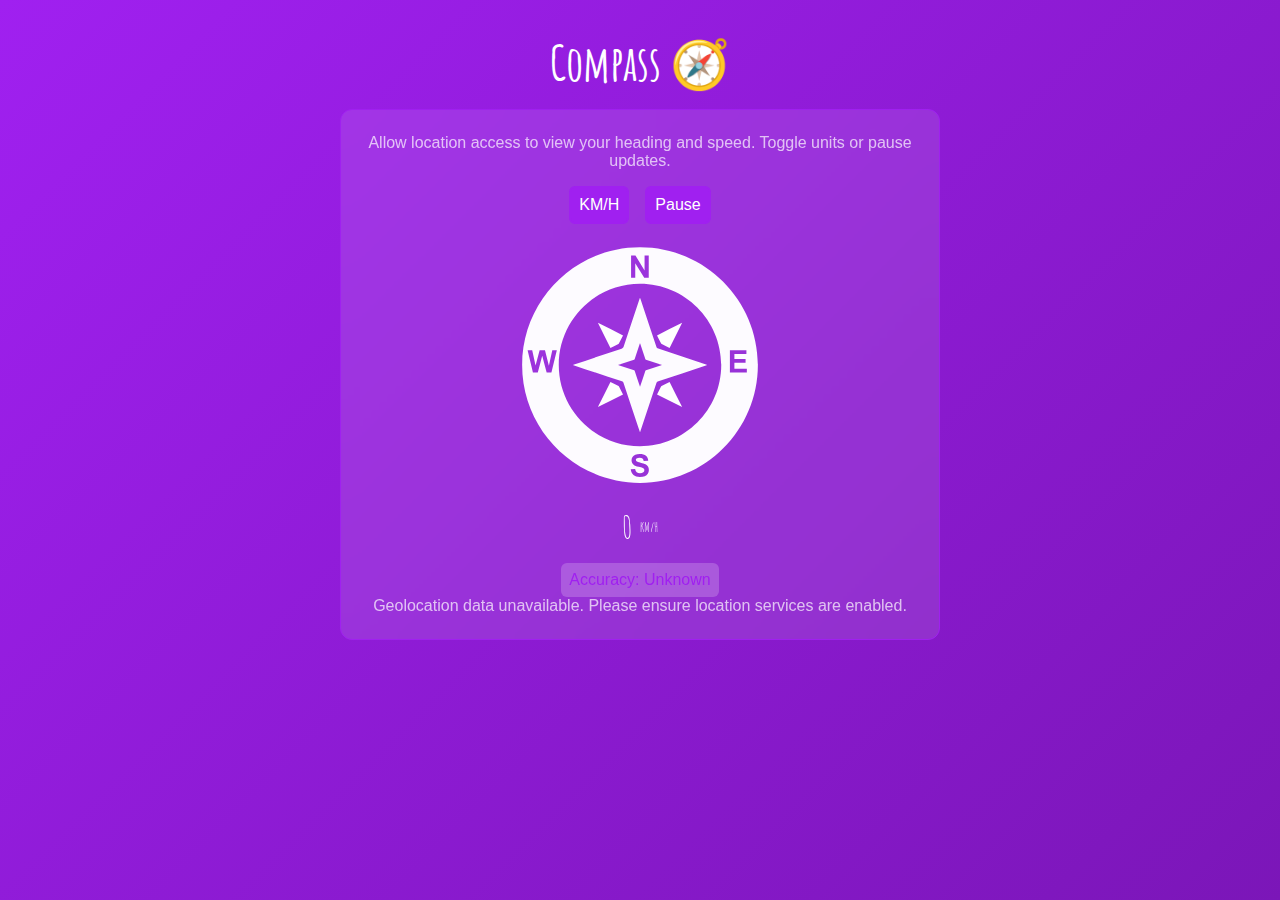
<file: 21 - Geolocation/index.html>
<!DOCTYPE html>
<html lang="en">
  <head>
    <meta charset="UTF-8" />
    <meta name="viewport" content="width=device-width, initial-scale=1.0" />
    <link rel="icon" href="https://fav.farm/🔥" />
    <title>Compass</title>
    <link rel="stylesheet" href="style.css" />
    <link
      href="https://fonts.googleapis.com/css?family=Amatic+SC"
      rel="stylesheet"
      type="text/css"
    />
  </head>
  <body>
    <h1>Compass 🧭</h1>
    <div class="compass-container">
      <p class="hint">
        Allow location access to view your heading and speed. Toggle units or
        pause updates.
      </p>
      <div class="controls">
        <button id="toggleUnits" aria-label="Toggle speed units">KM/H</button>
        <button id="pauseResume" aria-label="Pause geolocation updates">
          Pause
        </button>
      </div>
      <svg
        class="arrow"
        xmlns="http://www.w3.org/2000/svg"
        xmlns:xlink="http://www.w3.org/1999/xlink"
        version="1.1"
        x="0px"
        y="0px"
        viewBox="0 0 64 64"
        enable-background="new 0 0 64 64"
        xml:space="preserve"
      >
        <g>
          <path
            fill="#a020f0"
            d="M32,1.824C15.361,1.824,1.825,15.361,1.825,32c0,16.639,13.537,30.176,30.175,30.176   S62.175,48.639,62.175,32C62.175,15.361,48.639,1.824,32,1.824z M29.715,3.988h1.12l2.333,3.807V3.988h1.069v5.701h-1.155   l-2.298-3.718v3.718h-1.069V3.988z M9.323,33.917H8.102l-1.136-4.262l-1.132,4.262H4.587l-1.361-5.701h1.178l0.859,3.916   l1.042-3.916h1.369l0.999,3.982l0.875-3.982h1.159L9.323,33.917z M33.995,59.828c-0.181,0.285-0.438,0.497-0.77,0.636   c-0.332,0.139-0.745,0.208-1.241,0.208c-0.721,0-1.274-0.167-1.661-0.500c-0.386-0.333-0.617-0.819-0.692-1.456l1.120-0.109   c0.067,0.376,0.204,0.652,0.410,0.828c0.206,0.176,0.484,0.264,0.834,0.264c0.371,0,0.650-0.078,0.838-0.235   c0.188-0.157,0.282-0.340,0.282-0.550c0-0.135-0.040-0.250-0.119-0.344c-0.079-0.095-0.217-0.177-0.414-0.247   c-0.135-0.047-0.442-0.130-0.922-0.249c-0.617-0.153-1.050-0.341-1.299-0.564c-0.350-0.314-0.525-0.696-0.525-1.147   c0-0.290,0.082-0.562,0.247-0.815c0.165-0.253,0.402-0.445,0.712-0.577c0.310-0.132,0.684-0.198,1.122-0.198   c0.716,0,1.254,0.157,1.616,0.471c0.362,0.314,0.552,0.733,0.570,1.256l-1.151,0.051c-0.049-0.293-0.155-0.504-0.317-0.632   c-0.162-0.128-0.405-0.193-0.729-0.193c-0.334,0-0.596,0.069-0.786,0.206c-0.122,0.088-0.183,0.206-0.183,0.354   c0,0.135,0.057,0.250,0.171,0.346c0.145,0.122,0.498,0.249,1.058,0.381c0.560,0.132,0.974,0.269,1.243,0.410   c0.268,0.141,0.478,0.334,0.630,0.580c0.152,0.245,0.227,0.548,0.227,0.908C34.267,59.237,34.176,59.543,33.995,59.828z M32,52.795   c-11.466,0-20.795-9.329-20.795-20.795c0-11.466,9.329-20.795,20.795-20.795S52.795,20.534,52.795,32   C52.795,43.466,43.466,52.795,32,52.795z M55.014,33.917v-5.701h4.227v0.965h-3.076v1.264h2.862v0.960h-2.862v1.552h3.185v0.961   H55.014z"
          />
          <g>
            <path
              fill="#ffffff"
              d="M48.904,31.863c-4.074-1.358-8.148-2.717-12.226-4.066c-0.265-0.087-0.399-0.223-0.486-0.486    c-1.349-4.077-2.708-8.151-4.066-12.226c-0.029-0.087-0.074-0.169-0.132-0.300c-0.054,0.152-0.090,0.245-0.122,0.340    c-1.352,4.053-2.707,8.104-4.048,12.161c-0.096,0.292-0.246,0.428-0.532,0.522c-4.056,1.342-8.108,2.696-12.160,4.049    c-0.097,0.032-0.189,0.074-0.344,0.137c0.172,0.060,0.267,0.093,0.362,0.125c4.074,1.358,8.148,2.717,12.224,4.072    c0.204,0.068,0.337,0.158,0.412,0.386c1.243,3.757,2.498,7.511,3.750,11.265c0.144,0.432,0.291,0.862,0.463,1.373    c0.068-0.185,0.108-0.285,0.142-0.386c1.349-4.042,2.701-8.083,4.040-12.128c0.094-0.284,0.231-0.438,0.523-0.534    c4.056-1.341,8.108-2.696,12.161-4.048c0.099-0.033,0.195-0.076,0.347-0.137C49.067,31.925,48.987,31.891,48.904,31.863z     M37.475,32.038c-1.316,0.439-2.631,0.879-3.947,1.314c-0.095,0.031-0.139,0.081-0.170,0.173c-0.434,1.313-0.873,2.625-1.311,3.937    c-0.012,0.033-0.024,0.066-0.046,0.126c-0.056-0.166-0.104-0.306-0.150-0.446c-0.407-1.219-0.814-2.437-1.218-3.657    c-0.025-0.074-0.068-0.104-0.134-0.125c-1.323-0.440-2.646-0.881-3.968-1.322c-0.031-0.010-0.062-0.022-0.118-0.041    c0.050-0.020,0.081-0.034,0.112-0.045c1.315-0.439,2.631-0.879,3.947-1.314c0.093-0.030,0.142-0.075,0.173-0.170    c0.435-1.316,0.875-2.632,1.314-3.947c0.010-0.031,0.022-0.062,0.039-0.110c0.019,0.042,0.033,0.069,0.043,0.097    c0.441,1.323,0.882,2.645,1.321,3.969c0.028,0.085,0.072,0.129,0.158,0.158c1.324,0.438,2.646,0.879,3.969,1.320    c0.027,0.009,0.053,0.020,0.100,0.038C37.538,32.013,37.507,32.027,37.475,32.038z"
            />
            <path
              fill="#ffffff"
              d="M24.436,27.633c-1.069-2.137-2.119-4.237-3.216-6.430c2.189,1.094,4.292,2.145,6.433,3.216    c-0.359,0.713-0.706,1.404-1.057,2.091c-0.023,0.045-0.078,0.082-0.127,0.106C25.807,26.949,25.143,27.280,24.436,27.633z"
            />
            <path
              fill="#ffffff"
              d="M39.573,27.632c-0.696-0.348-1.351-0.673-2.002-1.005c-0.076-0.038-0.155-0.104-0.193-0.177    c-0.338-0.661-0.666-1.326-1.019-2.033c2.121-1.061,4.228-2.115,6.430-3.217C41.690,23.399,40.635,25.509,39.573,27.632z"
            />
            <path
              fill="#ffffff"
              d="M24.436,36.339c0.712,0.357,1.394,0.698,2.074,1.043c0.046,0.024,0.088,0.073,0.113,0.121    c0.339,0.671,0.674,1.345,1.028,2.051c-2.126,1.063-4.232,2.117-6.430,3.216C22.317,40.577,23.370,38.472,24.436,36.339z"
            />
            <path
              fill="#ffffff"
              d="M36.358,39.555c0.354-0.707,0.688-1.380,1.028-2.050c0.028-0.056,0.084-0.111,0.140-0.139    c0.670-0.339,1.343-0.674,2.047-1.026c1.066,2.131,2.118,4.235,3.215,6.430C40.601,41.676,38.503,40.628,36.358,39.555z"
            />
          </g>
        </g>
      </svg>
      <h1 class="speed">
        <span class="speed-value">0</span>
        <span class="units">KM/H</span>
      </h1>
      <div class="accuracy" id="accuracy" aria-live="polite">
        Accuracy: Unknown
      </div>
      <div class="fallback" id="fallback" aria-live="polite">
        Geolocation data unavailable. Please ensure location services are
        enabled.
      </div>
    </div>

    <script src="./script.js"></script>
  </body>
</html>
</file>
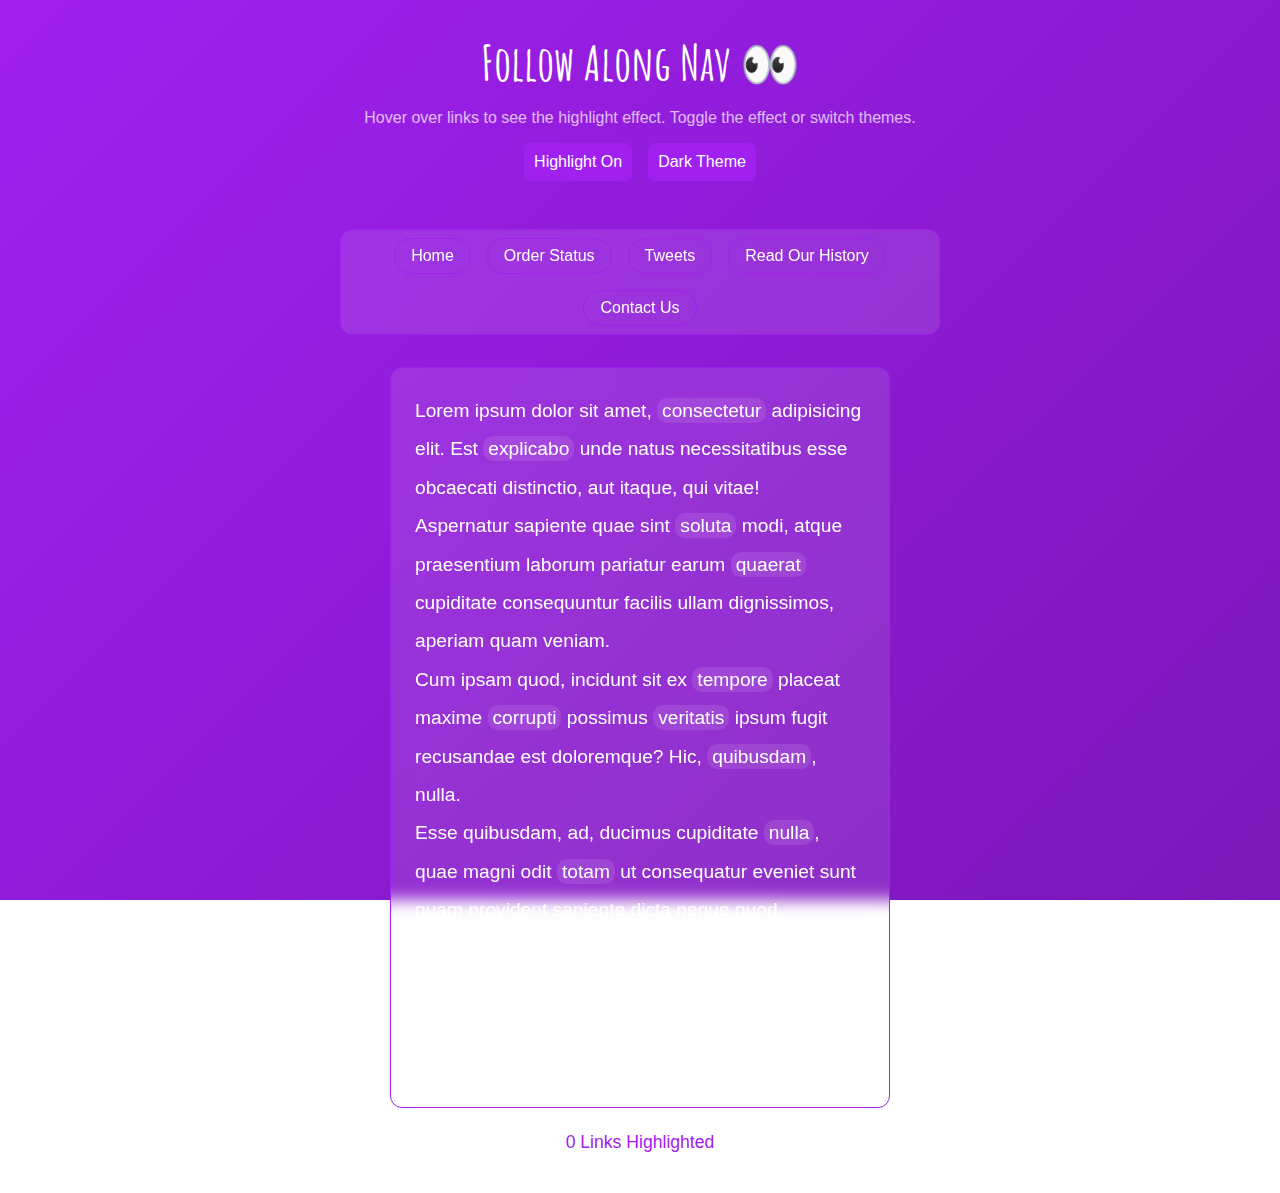
<file: 22 - Follow Along Link Highlighter/index.html>
<!DOCTYPE html>
<html lang="en">
  <head>
    <meta charset="UTF-8" />
    <meta name="viewport" content="width=device-width, initial-scale=1.0" />
    <link rel="icon" href="https://fav.farm/🔥" />
    <title>👀👀👀Follow Along Nav</title>
    <link rel="stylesheet" href="style.css" />
    <link
      href="https://fonts.googleapis.com/css?family=Amatic+SC"
      rel="stylesheet"
      type="text/css"
    />
  </head>
  <body>
    <h1>Follow Along Nav 👀</h1>
    <div class="container">
      <p class="hint">
        Hover over links to see the highlight effect. Toggle the effect or
        switch themes.
      </p>
      <div class="controls">
        <button id="toggleHighlight" aria-label="Toggle highlight effect">
          Highlight On
        </button>
        <button id="toggleTheme" aria-label="Toggle theme">Dark Theme</button>
      </div>
      <nav>
        <ul class="menu">
          <li><a href="">Home</a></li>
          <li><a href="">Order Status</a></li>
          <li><a href="">Tweets</a></li>
          <li><a href="">Read Our History</a></li>
          <li><a href="">Contact Us</a></li>
        </ul>
      </nav>
      <div class="wrapper">
        <p>
          Lorem ipsum dolor sit amet, <a href="">consectetur</a> adipisicing
          elit. Est <a href="">explicabo</a> unde natus necessitatibus esse
          obcaecati distinctio, aut itaque, qui vitae!
        </p>
        <p>
          Aspernatur sapiente quae sint <a href="">soluta</a> modi, atque
          praesentium laborum pariatur earum <a href="">quaerat</a> cupiditate
          consequuntur facilis ullam dignissimos, aperiam quam veniam.
        </p>
        <p>
          Cum ipsam quod, incidunt sit ex <a href="">tempore</a> placeat maxime
          <a href="">corrupti</a> possimus <a href="">veritatis</a> ipsum fugit
          recusandae est doloremque? Hic, <a href="">quibusdam</a>, nulla.
        </p>
        <p>
          Esse quibusdam, ad, ducimus cupiditate <a href="">nulla</a>, quae
          magni odit <a href="">totam</a> ut consequatur eveniet sunt quam
          provident sapiente dicta neque quod.
        </p>
        <p>
          Aliquam <a href="">dicta</a> sequi culpa fugiat
          <a href="">consequuntur</a> pariatur optio ad minima, maxime
          <a href="">odio</a>, distinctio magni impedit tempore enim repellendus
          <a href="">repudiandae</a> quas!
        </p>
      </div>
      <div class="link-count" id="linkCount" aria-live="polite">
        0 Links Highlighted
      </div>
    </div>

    <script src="script.js"></script>
  </body>
</html>
</file>
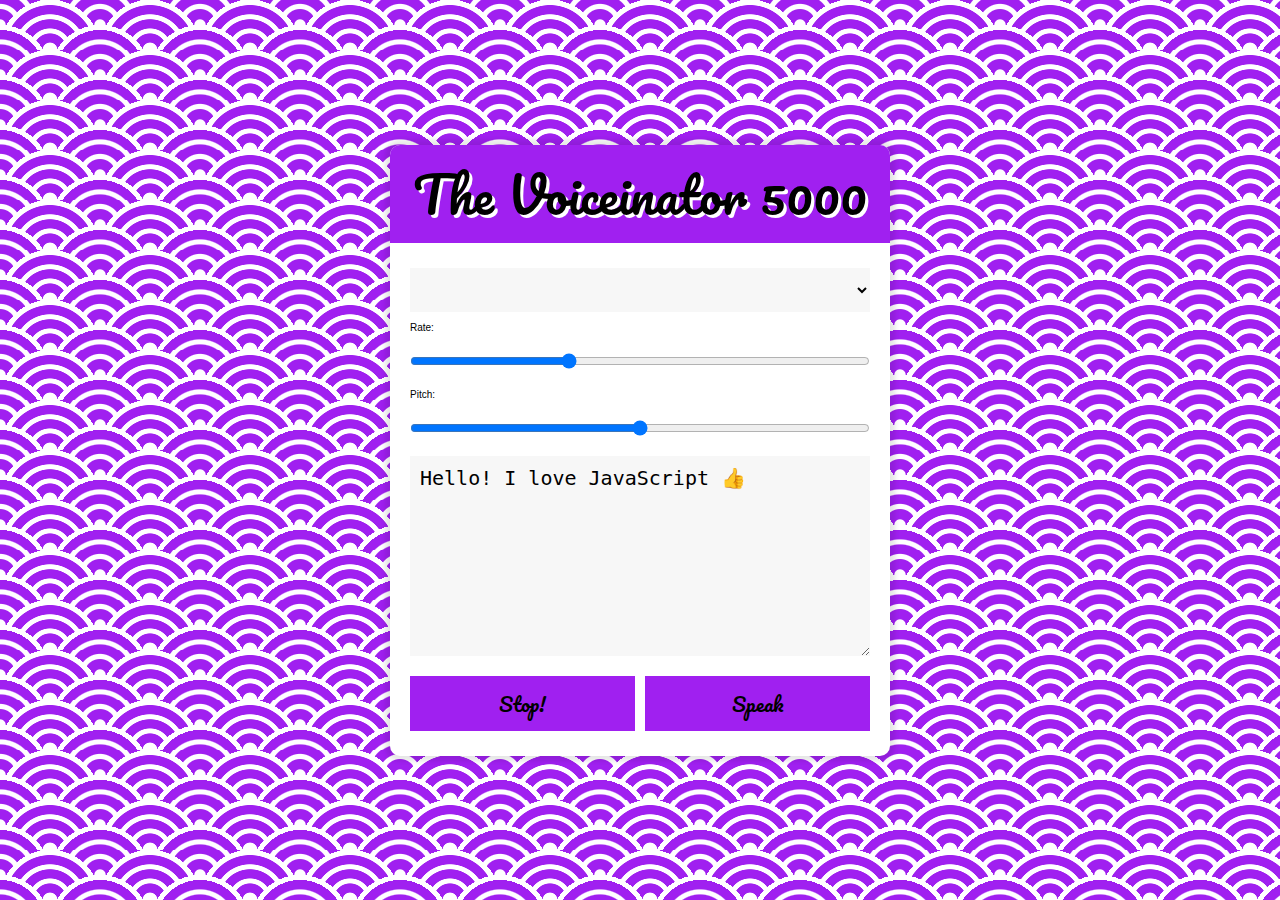
<file: 23 - Speech Synthesis/index.html>
<!DOCTYPE html>
<html lang="en">
  <head>
    <meta charset="UTF-8" />
    <link rel="icon" href="https://fav.farm/🔥" />
    <title>Speech Synthesis</title>
    <link rel="stylesheet" href="style.css" />
    <link
      href="https://fonts.googleapis.com/css?family=Pacifico"
      rel="stylesheet"
      type="text/css"
    />
  </head>
  <body>
    <div class="voiceinator">
      <h1>The Voiceinator 5000</h1>
      <select name="voice" id="voices">
        <option value="">Select A Voice</option>
      </select>
      <label for="rate">Rate:</label>
      <input name="rate" type="range" min="0" max="3" value="1" step="0.1" />
      <label for="pitch">Pitch:</label>
      <input name="pitch" type="range" min="0" max="2" step="0.1" />
      <textarea name="text">Hello! I love JavaScript 👍</textarea>
      <button id="stop">Stop!</button>
      <button id="speak">Speak</button>
    </div>

    <script src="./script.js"></script>
  </body>
</html>
</file>
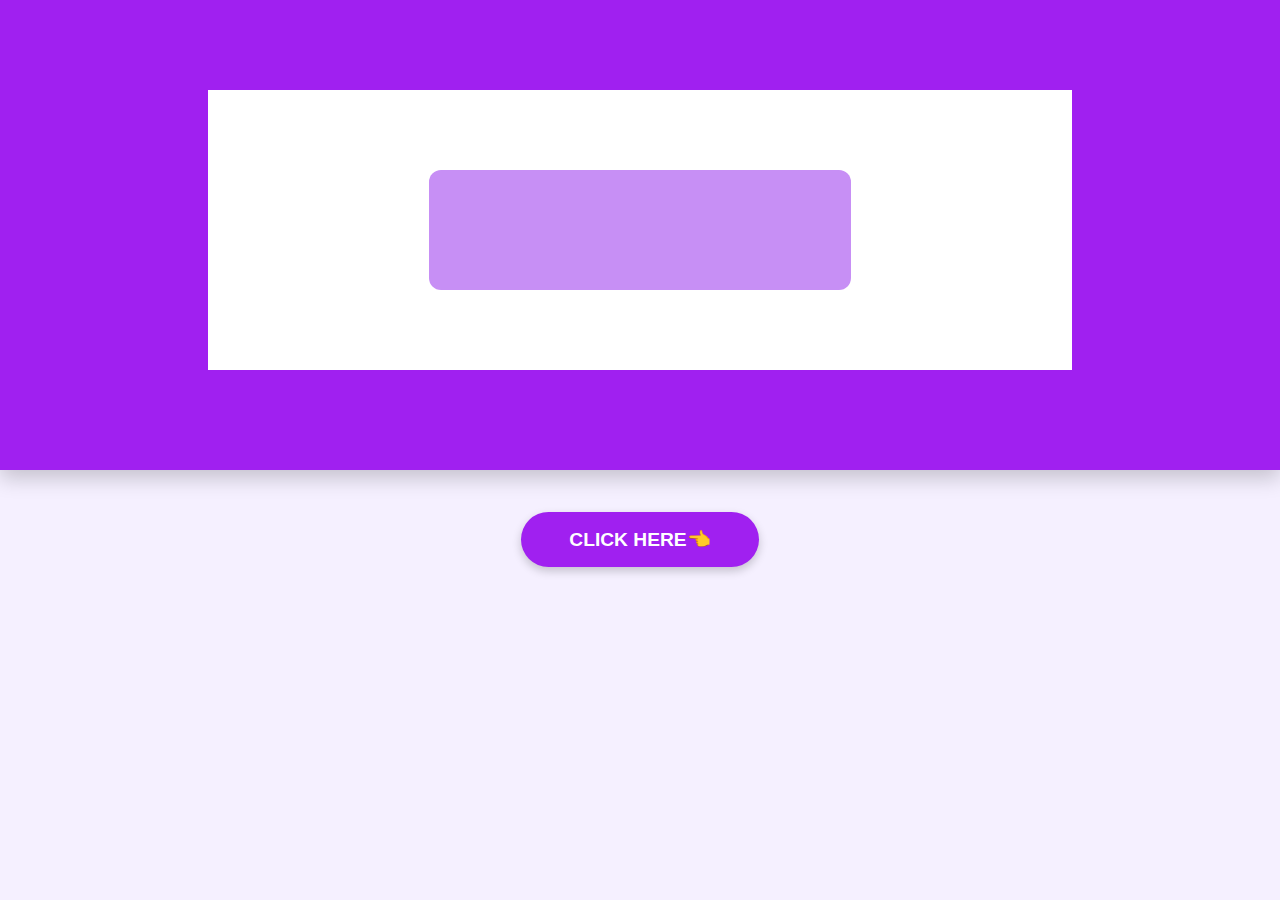
<file: 25 - Event Capture, Propagation, Bubbling and Once/index.html>
<!DOCTYPE html>
<html lang="en">
<head>
  <meta charset="UTF-8">
  <link rel="icon" href="https://fav.farm/🔥" />
  <title>JavaScript Capture</title>
  <link rel="stylesheet" href="style.css">
</head>
<body class="bod">
  <div class="one">
    <div class="two">
      <div class="three">
      </div>
    </div>
  </div>
  <button>CLICK HERE👈</button>
  <script src="./script.js"></script>
</body>
</html>
</file>
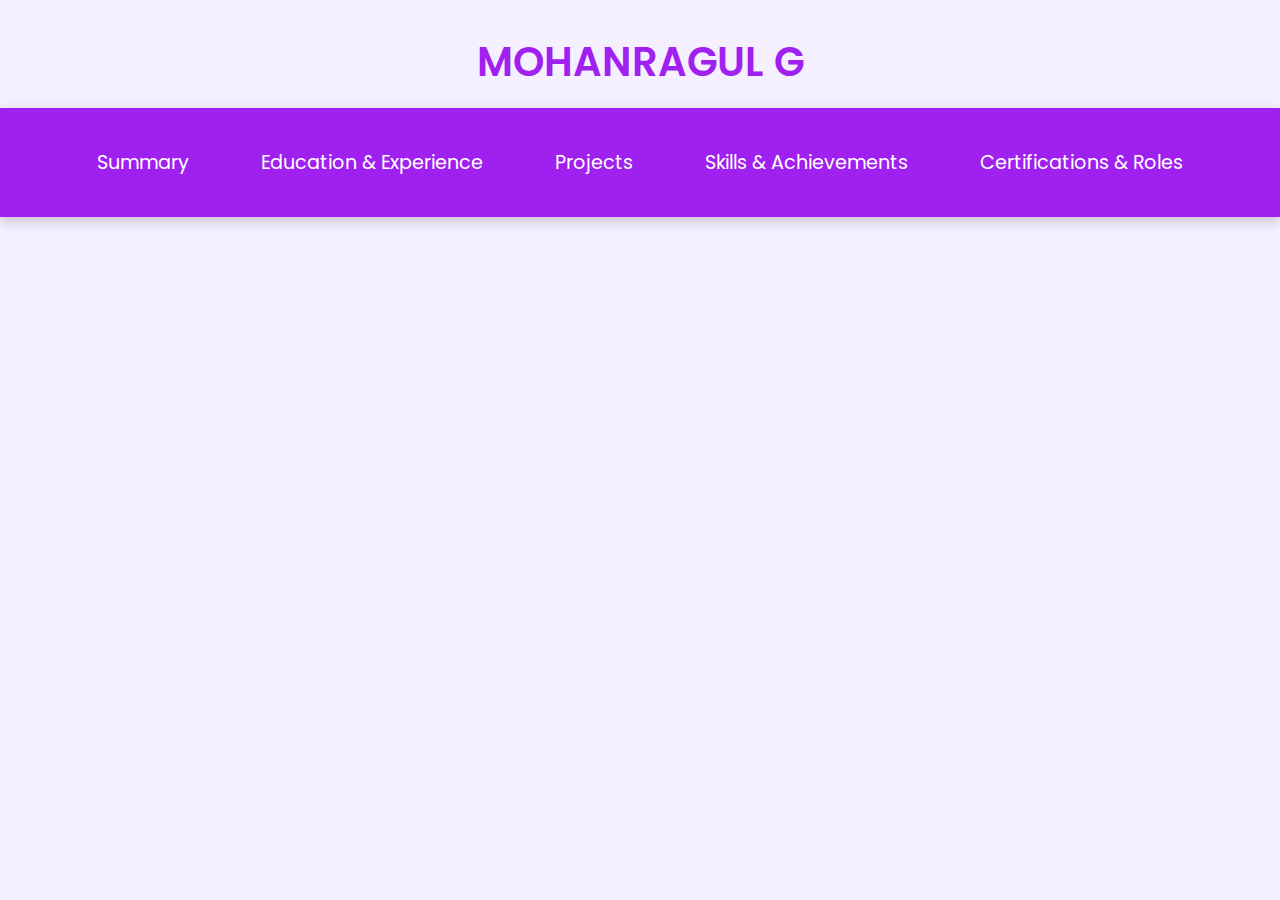
<file: 26 - Stripe Follow Along Nav/index.html>
<!DOCTYPE html>
<html lang="en">
  <head>
    <meta charset="UTF-8" />
    <link rel="icon" href="https://fav.farm/🔥" />
    <title>Follow Along Nav</title>
    <link
      href="https://fonts.googleapis.com/css2?family=Poppins:wght@300;400;600;700&display=swap"
      rel="stylesheet"
    />
    <link rel="stylesheet" href="style.css" />
  </head>
  <body>
    <h2>Mohanragul G</h2>
    <nav class="top">
      <ul class="cool">
        <li>
          <a href="#">Summary</a>
          <div class="dropdown dropdown1">
            <span class="arrow"></span>
            <div class="bio">
              <p>
                Final-year B.Tech student in Artificial Intelligence and Data
                Science with expertise in AI, Machine Learning, and MERN-stack
                development. Adept at delivering innovative, results-oriented
                software solutions during high-pressure situations such as
                internships and hackathons. Demonstrated strength in data
                science, competitive programming, and delivering
                high-performance applications with a passion for testing and
                refining solutions to meet business needs.
              </p>
            </div>
          </div>
        </li>
        <li>
          <a href="#">Education & Experience</a>
          <ul class="dropdown education-experience">
            <span class="arrow"></span>
            <li>
              <span class="code">Education</span>
              <p>
                PSG Institute of Technology and Applied Research, Coimbatore,
                India<br />B.Tech in Artificial Intelligence and Data Science
                (CGPA: 8.28)<br />2022 - 2026
              </p>
            </li>
            <li>
              <span class="code">AssuredAI</span>
              <p>
                Machine Learning Intern - AI Feedback Analysis System,
                Coimbatore, India<br />September 2024 - November 2024<br />-
                Developed a real-time feedback analysis system using ensemble
                machine learning for emotion detection from non-verbal cues.<br />-
                Integrated facial recognition, interaction metrics, and system
                logs to enhance analysis accuracy.<br />- Tech Stack:
                TensorFlow, OpenCV, dlib, FNN, CNN, Streamlit, Grafana.
              </p>
            </li>
            <li>
              <span class="code">SAP</span>
              <p>
                Project Intern - Vendor Comparison Application, Bengaluru,
                India<br />March 2024 - June 2024<br />- Created a
                decision-support tool for vendor selection using dynamic
                comparison metrics.<br />- Implemented small language models
                (SLM) and Retrieval-Augmented Generation (RAG) for real-time
                product comparisons.<br />- Tech Stack: DistilBERT, RAG,
                LangChain, Gradio, React.js, NumPy, Pandas.
              </p>
            </li>
          </ul>
        </li>
        <li>
          <a href="#">Projects</a>
          <ul class="dropdown projects">
            <span class="arrow"></span>
            <li>
              <span class="code">ALLASK</span>
              <p>
                April 2025<br />- Developed an AI-driven task allocation
                application to optimize task assignment efficiency.<br />-
                Utilized AI agents to streamline task distribution and improve
                productivity.<br />- Tech Stack: RAG, Sarvam API, Mistral,
                LangChain, React.js, Flask.
              </p>
            </li>
            <li>
              <span class="code">SmartLoan</span>
              <p>
                March 2025<br />- Built a multilingual chatbot to assist users
                with low financial literacy in loan applications.<br />-
                Provided eligibility checks, speech/text input, and financial
                guidance for accessibility.<br />- Tech Stack: RAG, Sarvam API,
                Mistral, LangChain, React.js, Flask.
              </p>
            </li>
            <li>
              <span class="code">INVENTRA</span>
              <p>
                November 2024<br />- Designed a system for restaurants to track
                ingredient usage via object detection.<br />- Improved inventory
                accuracy and reduced waste through real-time monitoring.<br />-
                Tech Stack: YOLO, OpenCV, Ultralytics, PyTorch, React.js, Flask,
                MongoDB.
              </p>
            </li>
            <li>
              <span class="code">ISL Connect</span>
              <p>
                October 2024<br />- Created a software solution to facilitate
                communication for hearing-impaired individuals.<br />- Supported
                text-to-ISL, speech-to-text, and ISL video generation for
                accessibility.<br />- Tech Stack: TensorFlow, OpenCV, CNN,
                React.js, Node.js, Flask, MongoDB.
              </p>
            </li>
          </ul>
        </li>
        <li>
          <a href="#">Skills & Achievements</a>
          <ul class="dropdown skills-achievements">
            <span class="arrow"></span>
            <li>
              <span class="code">Skills</span>
              <p>
                - Programming Languages: Python, Javascript, C, C++<br />-
                Databases: MongoDB, PostgreSQL<br />- Web Development: React.js,
                Node.js, Express.js, Flask, Streamlit, Tailwind CSS<br />- AI &
                ML: TensorFlow, Scikit-learn, OpenCV, YOLO, RAG, LangChain,
                Hugging Face Transformers<br />- Data Analysis: Pandas, NumPy,
                Matplotlib, Seaborn<br />- Tools: Git, GitHub, Docker, Postman,
                Grafana, Figma
              </p>
            </li>
            <li>
              <span class="code">Achievements</span>
              <p>
                - Secured finalist position at Hackwell by Honeywell for
                developing an AI task allocator in 48 hours.<br />- Top 15
                finisher at Great Bengaluru Hackathon for deploying SmartLoan
                Assistant in under 24 hours.<br />- Top 10% worldwide on
                LeetCode. Codeforces: Pupil. CodeChef: 3-star. GeeksforGeeks:
                3-star.
              </p>
            </li>
          </ul>
        </li>
        <li>
          <a href="#">Certifications & Roles</a>
          <ul class="dropdown certifications-roles">
            <span class="arrow"></span>
            <li>
              <span class="code">Certifications</span>
              <p>
                - The Complete 2024 Web Development Bootcamp - Udemy<br />-
                Oracle Cloud Infrastructure 2023 AI Foundations - Oracle<br />-
                Problem Solving (Basic & Intermediate) - HackerRank
              </p>
            </li>
            <li>
              <span class="code">Roles</span>
              <p>
                - Software Lead, Vayuputra Advanced Drone Team (2024 - Present):
                Spearheaded engineering and software development for advanced
                drone systems, ensuring successful execution of critical
                objectives.<br />- Executive Member, Enigma Coding Club, AI & DS
                Department (2023 - 2024): Facilitated coding events and peer-led
                workshops focused on algorithm design and collaborative
                programming.
              </p>
            </li>
          </ul>
        </li>
      </ul>
    </nav>
    <script src="./script.js"></script>
  </body>
</html>
</file>
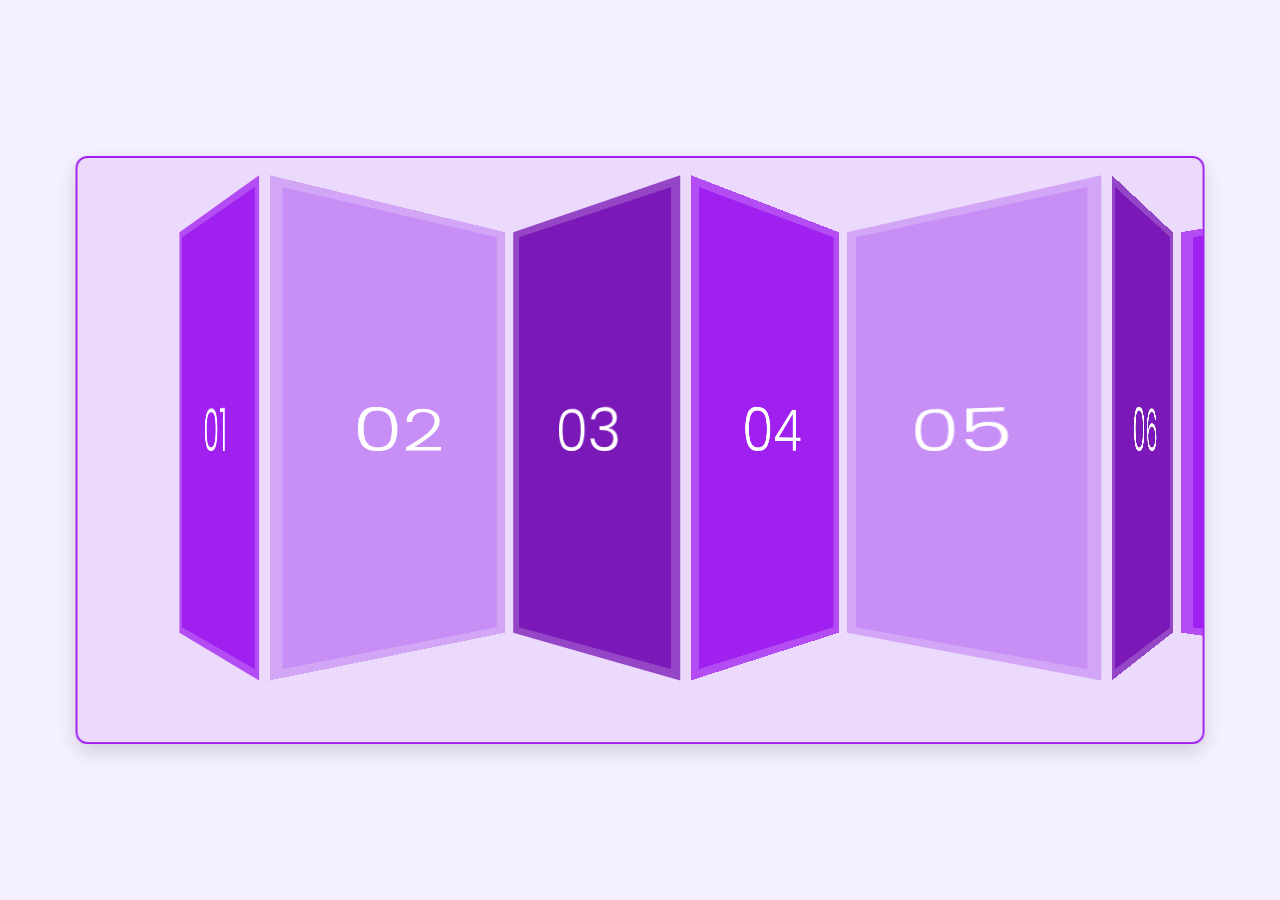
<file: 27 - Click and Drag/index.html>
<!DOCTYPE html>
<html lang="en">
  <head>
    <meta charset="UTF-8" />
    <link rel="icon" href="https://fav.farm/🔥" />
    <title>Click and Drag</title>
    <link rel="stylesheet" href="style.css" />
    <link
      href="https://fonts.googleapis.com/css2?family=Poppins:wght@300;400;600;700&display=swap"
      rel="stylesheet"
    />
  </head>
  <body>
    <div class="items">
      <div class="item item1">01</div>
      <div class="item item2">02</div>
      <div class="item item3">03</div>
      <div class="item item4">04</div>
      <div class="item item5">05</div>
      <div class="item item6">06</div>
      <div class="item item7">07</div>
      <div class="item item8">08</div>
      <div class="item item9">09</div>
      <div class="item item10">10</div>
      <div class="item item11">11</div>
      <div class="item item12">12</div>
      <div class="item item13">13</div>
      <div class="item item14">14</div>
      <div class="item item15">15</div>
      <div class="item item16">16</div>
      <div class="item item17">17</div>
      <div class="item item18">18</div>
      <div class="item item19">19</div>
      <div class="item item20">20</div>
      <div class="item item21">21</div>
      <div class="item item22">22</div>
      <div class="item item23">23</div>
      <div class="item item24">24</div>
      <div class="item item25">25</div>
    </div>
    <script src="./script.js"></script>
  </body>
</html>
</file>
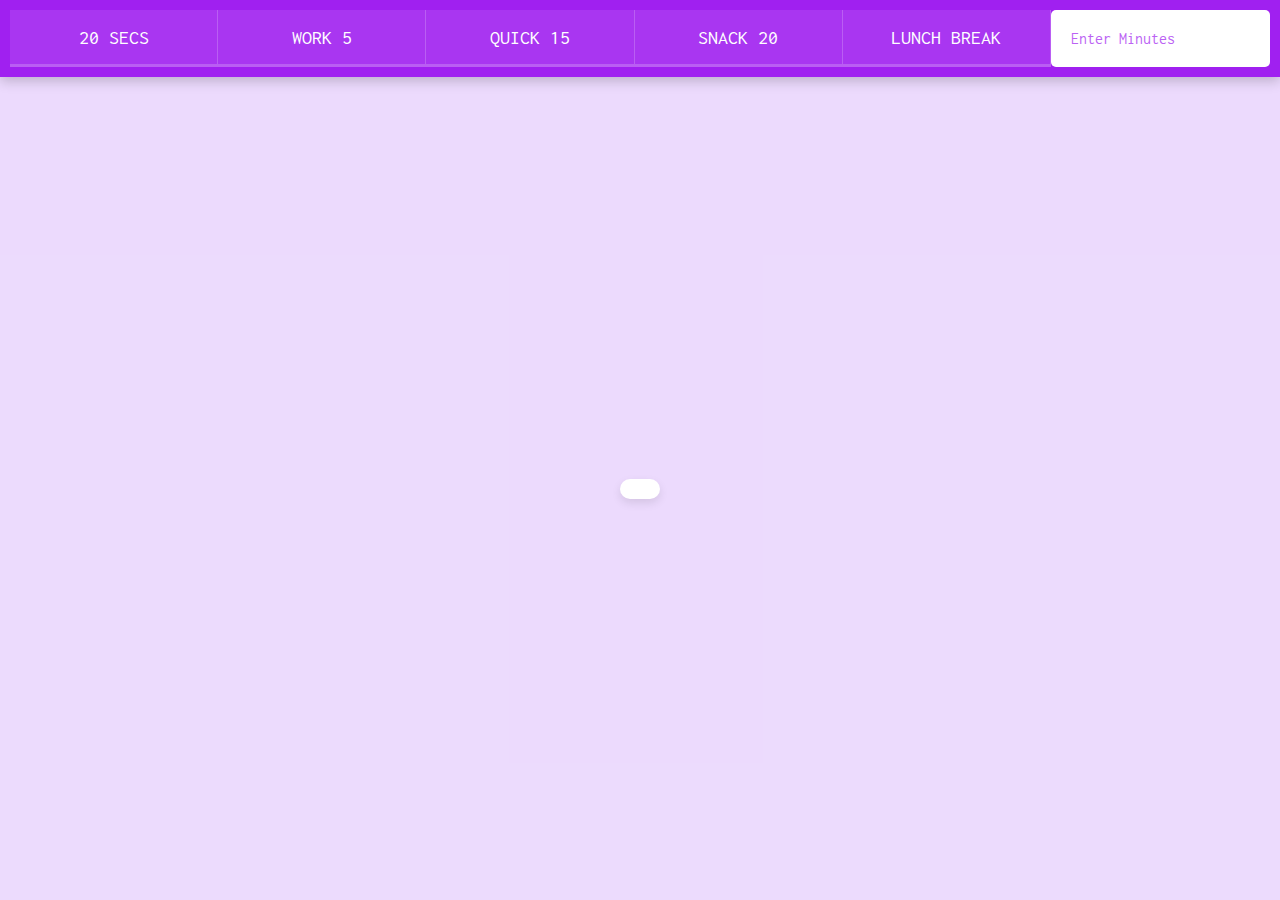
<file: 29 - Countdown Timer/index.html>
<!DOCTYPE html>
<html lang="en">
<head>
  <meta charset="UTF-8">
  <link rel="icon" href="https://fav.farm/🔥" />
  <title>Countdown Timer</title>
  <link rel="stylesheet" href="style.css">
  <link href='https://fonts.googleapis.com/css2?family=Inconsolata:wght@400;700&display=swap' rel='stylesheet'>
</head>
<body>
  <div class="timer">
    <div class="timer__controls">
      <button data-time="20" class="timer__button">20 Secs</button>
      <button data-time="300" class="timer__button">Work 5</button>
      <button data-time="900" class="timer__button">Quick 15</button>
      <button data-time="1200" class="timer__button">Snack 20</button>
      <button data-time="3600" class="timer__button">Lunch Break</button>
      <form name="customForm" id="custom">
        <input type="text" name="minutes" placeholder="Enter Minutes">
      </form>
    </div>
    <div class="display">
      <h1 class="display__time-left"></h1>
      <p class="display__end-time"></p>
    </div>
  </div>
  <script src="./scripts.js"></script>
</body>
</html>
</file>
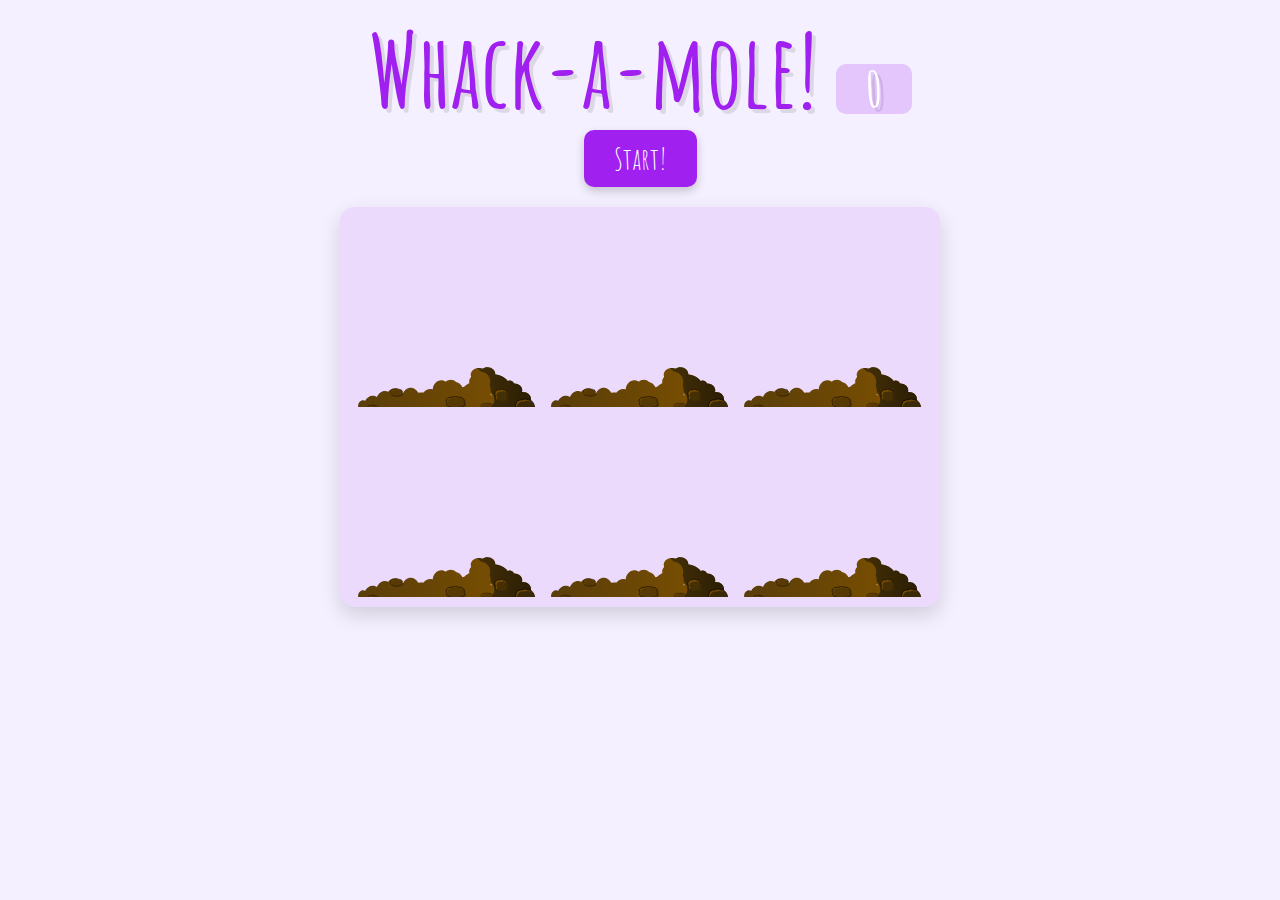
<file: 30 - Whack A Mole/index.html>
<!DOCTYPE html>
<html lang="en">
  <head>
    <meta charset="UTF-8" />
    <link rel="icon" href="https://fav.farm/🔥" />
    <title>Whack A Mole!</title>
    <link rel="stylesheet" href="style.css" />
    <link
      href="https://fonts.googleapis.com/css2?family=Amatic+SC:wght@400;700&display=swap"
      rel="stylesheet"
    />
  </head>
  <body>
    <h1>Whack-a-mole! <span class="score">0</span></h1>
    <button onClick="startGame()">Start!</button>
    <div class="game">
      <div class="hole hole1">
        <div class="mole"></div>
      </div>
      <div class="hole hole2">
        <div class="mole"></div>
      </div>
      <div class="hole hole3">
        <div class="mole"></div>
      </div>
      <div class="hole hole4">
        <div class="mole"></div>
      </div>
      <div class="hole hole5">
        <div class="mole"></div>
      </div>
      <div class="hole hole6">
        <div class="mole"></div>
      </div>
    </div>
    <script src="./script.js"></script>
  </body>
</html>
</file>
<file: 21 - Geolocation/style.css>
* {
  box-sizing: border-box;
  margin: 0;
  padding: 0;
}

body {
  min-height: 100vh;
  background: linear-gradient(135deg, #a020f0, #7b16b8),
    url(https://source.unsplash.com/7bwQXzbF6KE/1500x1500);
  background-blend-mode: overlay;
  background-size: cover;
  background-attachment: fixed;
  font-family: "Inter", sans-serif;
  color: #ffffff;
  display: flex;
  flex-direction: column;
  align-items: center;
  padding: 2rem;
}

h1 {
  font-family: "Amatic SC", cursive;
  font-size: 3rem;
  color: #ffffff;
  margin-bottom: 1rem;
  animation: fadeIn 1s ease-in;
}

.compass-container {
  max-width: 600px;
  width: 100%;
  background: rgba(255, 255, 255, 0.1);
  backdrop-filter: blur(8px);
  border-radius: 12px;
  border: 1px solid #a020f0;
  padding: 1.5rem;
  animation: fadeIn 1s ease-in;
  display: flex;
  flex-direction: column;
  align-items: center;
}

.hint {
  font-size: 1rem;
  opacity: 0.7;
  margin-bottom: 1rem;
  text-align: center;
}

.controls {
  display: flex;
  flex-wrap: wrap;
  gap: 1rem;
  margin-bottom: 1rem;
  justify-content: center;
}

button {
  padding: 0.5rem;
  border: 2px solid #a020f0;
  border-radius: 6px;
  background: #a020f0;
  color: #ffffff;
  font-size: 1rem;
  cursor: pointer;
  transition: transform 0.2s ease, background 0.3s ease;
}

button:hover {
  transform: scale(1.05);
  background: #7b16b8;
}

button:focus {
  outline: none;
  box-shadow: 0 0 0 3px rgba(160, 32, 240, 0.5);
}

.arrow {
  width: 250px;
  overflow: hidden;
  transition: transform 0.2s ease;
  display: inline-block;
}

.arrow path:first-child {
  fill: #fdfbff;
}

.arrow path:not(:first-child) {
  fill: #ffffff;
}

.speed {
  color: #ffffff;
  font-weight: 100;
  font-size: 2rem;
  display: flex;
  align-items: center;
  margin: 1rem 0;
}

.units {
  font-size: 0.8rem;
  margin-left: 0.5rem;
}

.accuracy {
  font-size: 1rem;
  color: #a020f0;
  background: rgba(255, 255, 255, 0.2);
  padding: 0.5rem;
  border-radius: 6px;
  text-align: center;
}

.fallback {
  font-size: 1rem;
  color: #ffffff;
  opacity: 0.7;
  text-align: center;
  display: none;
}

@keyframes fadeIn {
  from {
    opacity: 0;
    transform: translateY(-20px);
  }
  to {
    opacity: 1;
    transform: translateY(0);
  }
}

@media (max-width: 600px) {
  h1 {
    font-size: 2rem;
  }
  .compass-container {
    padding: 1rem;
  }
  .arrow {
    width: 200px;
  }
  .speed {
    font-size: 1.5rem;
  }
  .units {
    font-size: 0.7rem;
  }
  button {
    font-size: 0.9rem;
    padding: 0.4rem;
  }
  .accuracy,
  .fallback {
    font-size: 0.9rem;
  }
}
</file>
<file: 22 - Follow Along Link Highlighter/style.css>
* {
  box-sizing: border-box;
  margin: 0;
  padding: 0;
}

body {
  min-height: 100vh;
  background: linear-gradient(135deg, #a020f0, #7b16b8),
    url(https://source.unsplash.com/7bwQXzbF6KE/1500x1500);
  background-blend-mode: overlay;
  background-size: cover;
  background-attachment: fixed;
  font-family: "Inter", sans-serif;
  color: #ffffff;
  display: flex;
  flex-direction: column;
  align-items: center;
  padding: 2rem;
}

body.dark {
  background: #1a1a1a;
}

h1 {
  font-family: "Amatic SC", cursive;
  font-size: 3rem;
  color: #ffffff;
  margin-bottom: 1rem;
  animation: fadeIn 1s ease-in;
}

.container {
  max-width: 600px;
  width: 100%;
  display: flex;
  flex-direction: column;
  align-items: center;
}

.hint {
  font-size: 1rem;
  opacity: 0.7;
  margin-bottom: 1rem;
  text-align: center;
}

.controls {
  display: flex;
  flex-wrap: wrap;
  gap: 1rem;
  margin-bottom: 1rem;
  justify-content: center;
}

button {
  padding: 0.5rem;
  border: 2px solid #a020f0;
  border-radius: 6px;
  background: #a020f0;
  color: #ffffff;
  font-size: 1rem;
  cursor: pointer;
  transition: transform 0.2s ease, background 0.3s ease;
}

button:hover {
  transform: scale(1.05);
  background: #7b16b8;
}

button:focus {
  outline: none;
  box-shadow: 0 0 0 3px rgba(160, 32, 240, 0.5);
}

nav {
  width: 100%;
}

.menu {
  padding: 0;
  display: flex;
  flex-wrap: wrap;
  list-style: none;
  justify-content: center;
  margin: 2rem 0;
  background: rgba(255, 255, 255, 0.1);
  backdrop-filter: blur(8px);
  border-radius: 12px;
  border: 1px solid #a020f0;
  animation: fadeIn 1s ease-in;
}

.menu a {
  display: inline-block;
  padding: 0.5rem 1rem;
  margin: 0.5rem;
  color: #ffffff;
  text-decoration: none;
  border: 1px solid #a020f0;
  border-radius: 20px;
  transition: background 0.3s ease, transform 0.2s ease;
}

.menu a:hover {
  background: rgba(160, 32, 240, 0.2);
  transform: scale(1.05);
}

.wrapper {
  max-width: 500px;
  font-size: 1.2rem;
  line-height: 2;
  background: rgba(255, 255, 255, 0.1);
  backdrop-filter: blur(8px);
  border-radius: 12px;
  border: 1px solid #a020f0;
  padding: 1.5rem;
  animation: fadeIn 1s ease-in;
}

.wrapper a {
  color: #ffffff;
  background: rgba(255, 255, 255, 0.1);
  border-radius: 10px;
  padding: 2px 5px;
  text-decoration: none;
  transition: background 0.3s ease, transform 0.2s ease;
}

.wrapper a:hover {
  background: rgba(160, 32, 240, 0.2);
  transform: scale(1.05);
}

.highlight {
  transition: all 0.2s ease;
  border-bottom: 2px solid #ffffff;
  position: absolute;
  top: 0;
  background: #c66aff;
  left: 0;
  z-index: -1;
  border-radius: 10px;
  display: block;
}

.link-count {
  font-size: 1.1rem;
  color: #a020f0;
  background: rgba(255, 255, 255, 0.2);
  padding: 0.5rem;
  border-radius: 6px;
  text-align: center;
  margin-top: 1rem;
}

@keyframes fadeIn {
  from {
    opacity: 0;
    transform: translateY(-20px);
  }
  to {
    opacity: 1;
    transform: translateY(0);
  }
}

@media (max-width: 600px) {
  h1 {
    font-size: 2rem;
  }
  .container {
    padding: 1rem;
  }
  .menu a {
    font-size: 0.9rem;
    padding: 0.4rem 0.8rem;
    margin: 0.3rem;
  }
  .wrapper {
    font-size: 1rem;
    padding: 1rem;
  }
  button {
    font-size: 0.9rem;
    padding: 0.4rem;
  }
  .link-count {
    font-size: 1rem;
  }
}
</file>
<file: 23 - Speech Synthesis/style.css>
html {
  font-size: 10px;
  box-sizing: border-box;
}

*,
*:before,
*:after {
  box-sizing: inherit;
}

body {
  margin: 0;
  padding: 0;
  font-family: sans-serif;
  background-color: #a020f0;
  display: flex;
  min-height: 100vh;
  align-items: center;

  background-image: radial-gradient(
      circle at 100% 150%,
      #a020f0 24%,
      white 25%,
      white 28%,
      #a020f0 29%,
      #a020f0 36%,
      white 36%,
      white 40%,
      transparent 40%,
      transparent
    ),
    radial-gradient(
      circle at 0 150%,
      #a020f0 24%,
      white 25%,
      white 28%,
      #a020f0 29%,
      #a020f0 36%,
      white 36%,
      white 40%,
      transparent 40%,
      transparent
    ),
    radial-gradient(
      circle at 50% 100%,
      white 10%,
      #a020f0 11%,
      #a020f0 23%,
      white 24%,
      white 30%,
      #a020f0 31%,
      #a020f0 43%,
      white 44%,
      white 50%,
      #a020f0 51%,
      #a020f0 63%,
      white 64%,
      white 71%,
      transparent 71%,
      transparent
    ),
    radial-gradient(
      circle at 100% 50%,
      white 5%,
      #a020f0 6%,
      #a020f0 15%,
      white 16%,
      white 20%,
      #a020f0 21%,
      #a020f0 30%,
      white 31%,
      white 35%,
      #a020f0 36%,
      #a020f0 45%,
      white 46%,
      white 49%,
      transparent 50%,
      transparent
    ),
    radial-gradient(
      circle at 0 50%,
      white 5%,
      #a020f0 6%,
      #a020f0 15%,
      white 16%,
      white 20%,
      #a020f0 21%,
      #a020f0 30%,
      white 31%,
      white 35%,
      #a020f0 36%,
      #a020f0 45%,
      white 46%,
      white 49%,
      transparent 50%,
      transparent
    );
  background-size: 100px 50px;
}

.voiceinator {
  padding: 2rem;
  width: 50rem;
  margin: 0 auto;
  border-radius: 1rem;
  position: relative;
  background: white;
  overflow: hidden;
  z-index: 1;
  box-shadow: 0 0 5px 5px rgba(0, 0, 0, 0.1);
}

h1 {
  width: calc(100% + 4rem);
  margin: -2rem 0 2rem -2rem;
  padding: 0.5rem;
  background: #a020f0;
  border-bottom: 5px solid white;
  text-align: center;
  font-size: 5rem;
  font-weight: 100;
  font-family: "Pacifico", cursive;
  text-shadow: 3px 3px 0 white;
}

.voiceinator input,
.voiceinator button,
.voiceinator select,
.voiceinator textarea {
  width: 100%;
  display: block;
  margin: 10px 0;
  padding: 10px;
  border: 0;
  font-size: 2rem;
  background: #f7f7f7;
  outline: 0;
}

textarea {
  height: 20rem;
}

.voiceinator button {
  background: #a020f0;
  border: 0;
  width: 49%;
  float: left;
  font-family: "Pacifico", cursive;
  margin-bottom: 0;
  font-size: 2rem;
  border-bottom: 5px solid white;
  cursor: pointer;
  position: relative;
}

.voiceinator button:active {
  top: 2px;
}

.voiceinator button:nth-of-type(1) {
  margin-right: 2%;
}
</file>
<file: 25 - Event Capture, Propagation, Bubbling and Once/style.css>
html {
  box-sizing: border-box;
  font-size: 16px;
  scroll-behavior: smooth;
}
*,
*:before,
*:after {
  box-sizing: inherit;
}
body {
  margin: 0;
  background: #f5f0ff;
  font-family: "Arial", sans-serif;
  display: flex;
  flex-direction: column;
  align-items: center;
  min-height: 100vh;
}
div {
  width: 100%;
  padding: 100px;
  cursor: pointer;
  transition: transform 0.3s ease, box-shadow 0.3s ease;
}
div:hover {
  transform: translateY(-10px);
  box-shadow: 0 8px 20px rgba(0, 0, 0, 0.2);
}
.one {
  background: #a020f0;
  display: flex;
  justify-content: center;
  align-items: center;
}
.two {
  background: white;
  width: 80%;
  padding: 80px;
  display: flex;
  justify-content: center;
  align-items: center;
}
.three {
  background: #c78ff5;
  width: 60%;
  padding: 60px;
  border-radius: 12px;
}
button {
  margin: 2rem auto;
  border: none;
  outline: none;
  padding: 1rem 3rem;
  background: #a020f0;
  color: white;
  font-weight: 700;
  font-size: 1.2rem;
  cursor: pointer;
  border-radius: 50px;
  transition: all 0.3s ease;
  text-transform: uppercase;
  box-shadow: 0 4px 10px rgba(0, 0, 0, 0.2);
}
button:hover {
  background: #7a18b8;
  transform: scale(1.05);
  box-shadow: 0 6px 15px rgba(0, 0, 0, 0.3);
}
button:active {
  transform: scale(0.95);
}
@media (max-width: 768px) {
  div {
    padding: 50px;
  }
  .two {
    width: 90%;
    padding: 40px;
  }
  .three {
    width: 80%;
    padding: 30px;
  }
  button {
    padding: 0.8rem 2rem;
    font-size: 1rem;
  }
}
</file>
<file: 26 - Stripe Follow Along Nav/style.css>
html {
  box-sizing: border-box;
  font-family: "Poppins", sans-serif;
  font-size: 16px;
  scroll-behavior: smooth;
}
*,
*:before,
*:after {
  box-sizing: inherit;
}
body {
  margin: 0;
  min-height: 100vh;
  background: #f5f0ff;
  display: flex;
  flex-direction: column;
  align-items: center;
}
h2 {
  margin: 2rem 0 1rem;
  font-size: 2.5rem;
  font-weight: 600;
  color: #a020f0;
  text-transform: uppercase;
}
nav {
  position: relative;
  perspective: 600px;
  width: 100%;
  background: #a020f0;
  padding: 1rem 0;
  box-shadow: 0 4px 12px rgba(0, 0, 0, 0.2);
  z-index: 10;
}
.cool > li > a {
  color: white;
  text-decoration: none;
  font-size: 1.2rem;
  font-weight: 400;
  padding: 12px 24px;
  display: inline-block;
  margin: 10px;
  border-radius: 8px;
  border: 2px solid transparent;
  transition: all 0.3s ease;
  position: relative;
  z-index: 20;
}
.cool > li > a:hover {
  border: 2px solid white;
  transform: translateY(-2px);
}
nav ul {
  list-style: none;
  margin: 0;
  padding: 0;
  display: flex;
  justify-content: center;
}
.cool > li {
  position: relative;
  display: flex;
  justify-content: center;
}
.dropdown {
  opacity: 0;
  position: absolute;
  overflow: hidden;
  padding: 20px;
  top: 60px;
  border-radius: 8px;
  transition: all 0.5s ease;
  transform: translateY(100px);
  will-change: opacity, transform;
  display: none;
  background: white;
  box-shadow: 0 8px 20px rgba(0, 0, 0, 0.15);
  z-index: 15;
}
.trigger-enter .dropdown {
  display: block;
}
.trigger-enter-active .dropdown {
  opacity: 1;
  transform: translateY(0);
}
.arrow {
  position: absolute;
  width: 20px;
  height: 20px;
  background: white;
  transform: translateY(-50%) rotate(45deg);
  top: -10px;
  left: 50%;
  margin-left: -10px;
  transition: transform 0.3s ease;
}
.trigger-enter-active .arrow {
  transform: translateY(-30%) rotate(45deg);
}
.bio {
  min-width: 400px;
  display: flex;
  align-items: center;
  line-height: 1.6;
  color: #333;
  padding: 1rem;
}
.bio img {
  width: 100px;
  height: 100px;
  border-radius: 50%;
  margin-right: 1.5rem;
  object-fit: cover;
}
.education-experience,
.projects,
.skills-achievements,
.certifications-roles {
  min-width: 400px;
}
.education-experience li,
.projects li,
.skills-achievements li,
.certifications-roles li {
  padding: 12px 0;
  display: block;
  border-bottom: 1px solid rgba(160, 32, 240, 0.2);
}
.education-experience li:hover,
.projects li:hover,
.skills-achievements li:hover,
.certifications-roles li:hover {
  background: #f5f0ff;
}
.code {
  background: #a020f0;
  color: white;
  padding: 4px 8px;
  border-radius: 4px;
  margin-right: 10px;
  font-size: 0.9rem;
  font-weight: 600;
  display: inline-block;
}
.dropdown p {
  color: #333;
  font-weight: 400;
  line-height: 1.6;
  margin: 0;
}
.dropdown a {
  text-decoration: none;
  color: #a020f0;
  font-weight: 400;
  transition: color 0.2s ease;
}
.dropdown a:hover {
  color: #7a18b8;
}
a.button {
  background: #a020f0;
  display: block;
  padding: 10px;
  color: white;
  margin-bottom: 10px;
  border-radius: 6px;
  text-align: center;
  font-weight: 500;
  transition: all 0.2s ease;
}
a.button:hover {
  background: #7a18b8;
  transform: translateY(-2px);
}
@media (max-width: 768px) {
  h2 {
    font-size: 1.8rem;
  }
  nav {
    padding: 0.5rem 0;
  }
  .cool > li > a {
    font-size: 1rem;
    padding: 10px 15px;
    margin: 5px;
  }
  .dropdown {
    top: 50px;
    padding: 15px;
  }
  .bio {
    min-width: 100%;
    flex-direction: column;
    text-align: center;
  }
  .bio img {
    margin: 0 0 1rem 0;
  }
  .education-experience,
  .projects,
  .skills-achievements,
  .certifications-roles {
    min-width: 100%;
  }
  .education-experience li,
  .projects li,
  .skills-achievements li,
  .certifications-roles li {
    flex-direction: column;
    align-items: flex-start;
  }
  .code {
    margin-bottom: 5px;
  }
}
</file>
<file: 27 - Click and Drag/style.css>
html {
  box-sizing: border-box;
  font-size: 16px;
  scroll-behavior: smooth;
}
*,
*:before,
*:after {
  box-sizing: inherit;
}
body {
  min-height: 100vh;
  display: flex;
  justify-content: center;
  align-items: center;
  font-family: "Poppins", sans-serif;
  margin: 0;
  background: #f5f0ff;
}
.items {
  height: 600px;
  padding: 50px;
  width: 90%;
  max-width: 1200px;
  border: 2px solid #a020f0;
  overflow-x: auto;
  overflow-y: hidden;
  white-space: nowrap;
  user-select: none;
  cursor: pointer;
  transition: all 0.2s ease;
  transform: scale(0.98);
  will-change: transform;
  position: relative;
  background: rgba(160, 32, 240, 0.1);
  font-size: 0;
  perspective: 500px;
  border-radius: 12px;
  box-shadow: 0 8px 20px rgba(0, 0, 0, 0.15);
}
.items::-webkit-scrollbar {
  height: 10px;
}
.items::-webkit-scrollbar-track {
  background: #f5f0ff;
  border-radius: 5px;
}
.items::-webkit-scrollbar-thumb {
  background: #a020f0;
  border-radius: 5px;
}
.items::-webkit-scrollbar-thumb:hover {
  background: #7a18b8;
}
.items.active {
  background: rgba(160, 32, 240, 0.3);
  cursor: grabbing;
  cursor: -webkit-grabbing;
  transform: scale(1);
}
.item {
  width: 180px;
  height: calc(100% - 40px);
  display: inline-flex;
  align-items: center;
  justify-content: center;
  font-size: 60px;
  font-weight: 300;
  color: white;
  box-shadow: inset 0 0 0 8px rgba(255, 255, 255, 0.2);
  transition: all 0.3s ease;
  margin-right: 10px;
}
.item:hover {
  transform: scale(1.1) rotateY(0deg);
  box-shadow: 0 8px 20px rgba(0, 0, 0, 0.3);
}
.item:nth-child(3n + 1) {
  background: #a020f0;
}
.item:nth-child(3n + 2) {
  background: #c78ff5;
}
.item:nth-child(3n + 3) {
  background: #7a18b8;
}
.item:nth-child(even) {
  transform: scaleX(1.31) rotateY(40deg);
}
.item:nth-child(odd) {
  transform: scaleX(1.31) rotateY(-40deg);
}
@media (max-width: 768px) {
  .items {
    height: 400px;
    padding: 30px;
    width: 95%;
  }
  .item {
    width: 120px;
    font-size: 40px;
  }
}
</file>
<file: 29 - Countdown Timer/style.css>
html {
  box-sizing: border-box;
  font-size: 10px;
  scroll-behavior: smooth;
}
*,
*:before,
*:after {
  box-sizing: inherit;
}
body {
  margin: 0;
  text-align: center;
  font-family: "Inconsolata", monospace;
  background: #f5f0ff;
}
.timer {
  display: flex;
  min-height: 100vh;
  flex-direction: column;
  background: rgba(160, 32, 240, 0.1);
}
.display__time-left {
  font-weight: 100;
  font-size: 20rem;
  margin: 0;
  color: #a020f0;
  text-shadow: 4px 4px 0 rgba(0, 0, 0, 0.1);
  transition: all 0.3s ease;
}
.display__time-left.active {
  transform: scale(1.05);
}
.timer__controls {
  display: flex;
  background: #a020f0;
  padding: 1rem;
  box-shadow: 0 4px 12px rgba(0, 0, 0, 0.2);
}
.timer__controls > * {
  flex: 1;
}
.timer__controls form {
  flex: 1;
  display: flex;
}
.timer__controls input {
  flex: 1;
  border: 0;
  padding: 2rem;
  font-family: "Inconsolata", monospace;
  font-size: 1.6rem;
  background: white;
  color: #333;
  border-radius: 5px;
}
.timer__controls input::placeholder {
  color: #a020f0;
  opacity: 0.7;
}
.timer__button {
  background: none;
  border: 0;
  cursor: pointer;
  color: white;
  font-size: 2rem;
  text-transform: uppercase;
  background: rgba(255, 255, 255, 0.1);
  border-bottom: 3px solid rgba(255, 255, 255, 0.2);
  border-right: 1px solid rgba(255, 255, 255, 0.2);
  padding: 1rem;
  font-family: "Inconsolata", monospace;
  transition: all 0.3s ease;
}
.timer__button:hover,
.timer__button:focus {
  background: rgba(255, 255, 255, 0.2);
  transform: translateY(-2px);
  box-shadow: 0 4px 10px rgba(0, 0, 0, 0.2);
  outline: 0;
}
.display {
  flex: 1;
  display: flex;
  flex-direction: column;
  align-items: center;
  justify-content: center;
}
.display__end-time {
  font-size: 4rem;
  color: #a020f0;
  background: white;
  padding: 1rem 2rem;
  border-radius: 10px;
  box-shadow: 0 4px 10px rgba(0, 0, 0, 0.1);
}
@media (max-width: 768px) {
  .display__time-left {
    font-size: 12rem;
  }
  .display__end-time {
    font-size: 2.5rem;
    padding: 0.8rem 1.5rem;
  }
  .timer__controls {
    flex-wrap: wrap;
    gap: 10px;
    padding: 1rem;
  }
  .timer__button {
    font-size: 1.6rem;
    padding: 0.8rem;
  }
  .timer__controls input {
    padding: 1.5rem;
    font-size: 1.4rem;
  }
}
</file>
<file: 30 - Whack A Mole/style.css>
html {
  box-sizing: border-box;
  font-size: 10px;
  scroll-behavior: smooth;
}
*,
*:before,
*:after {
  box-sizing: inherit;
}
body {
  padding: 0;
  margin: 0;
  font-family: "Amatic SC", cursive;
  background: #f5f0ff;
}
h1 {
  text-align: center;
  font-size: 10rem;
  line-height: 1;
  margin: 2rem 0 1rem;
  color: #a020f0;
  text-shadow: 4px 4px 0 rgba(0, 0, 0, 0.1);
}
.score {
  background: rgba(160, 32, 240, 0.2);
  padding: 0 3rem;
  line-height: 1;
  border-radius: 1rem;
  color: white;
  font-size: 5rem;
  display: inline-block;
  transition: all 0.3s ease;
}
.score.active {
  transform: scale(1.2);
}
button {
  display: block;
  margin: 0 auto 2rem;
  padding: 1rem 3rem;
  font-size: 3rem;
  font-family: "Amatic SC", cursive;
  background: #a020f0;
  color: white;
  border: none;
  border-radius: 10px;
  cursor: pointer;
  transition: all 0.3s ease;
  box-shadow: 0 4px 10px rgba(0, 0, 0, 0.2);
}
button:hover {
  background: #7a18b8;
  transform: translateY(-3px);
  box-shadow: 0 6px 15px rgba(0, 0, 0, 0.3);
}
.game {
  width: 600px;
  height: 400px;
  display: flex;
  flex-wrap: wrap;
  margin: 0 auto;
  background: rgba(160, 32, 240, 0.1);
  border-radius: 15px;
  box-shadow: 0 8px 20px rgba(0, 0, 0, 0.15);
  padding: 10px;
}
.hole {
  flex: 1 0 33.33%;
  overflow: hidden;
  position: relative;
}
.hole:after {
  display: block;
  background: url(dirt.svg) bottom center no-repeat;
  background-size: contain;
  content: "";
  width: 100%;
  height: 70px;
  position: absolute;
  z-index: 2;
  bottom: -30px;
}
.mole {
  background: url("mole.svg") bottom center no-repeat;
  background-size: 60%;
  position: absolute;
  top: 100%;
  width: 100%;
  height: 100%;
  transition: all 0.4s ease;
}
.hole.up .mole {
  top: 0;
}
.mole:hover {
  transform: scale(1.1);
  cursor: pointer;
}
@media (max-width: 768px) {
  h1 {
    font-size: 6rem;
  }
  .score {
    font-size: 3rem;
    padding: 0 2rem;
  }
  button {
    font-size: 2rem;
    padding: 0.8rem 2rem;
  }
  .game {
    width: 90%;
  }
}
</file>
